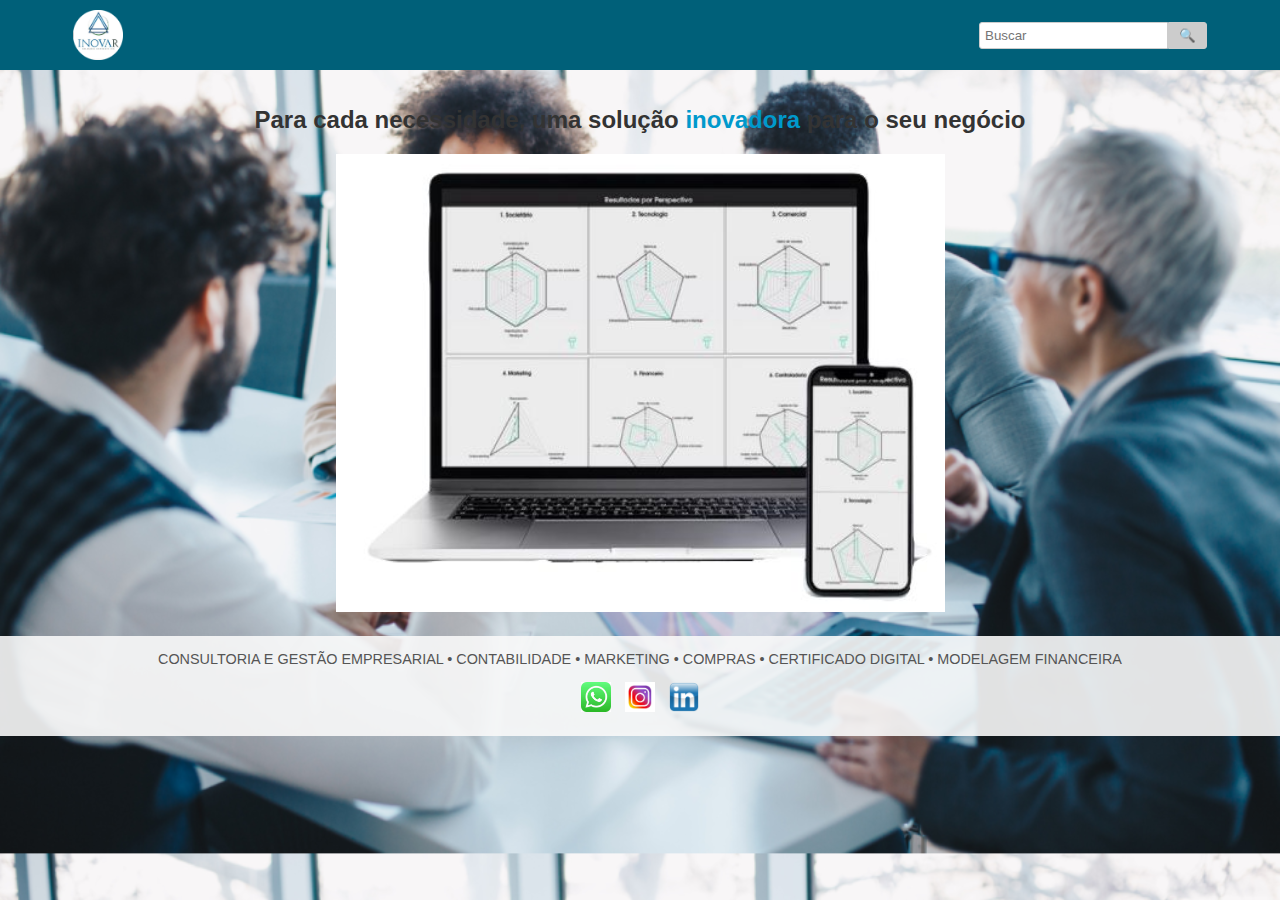
<file: Inovar/index.html>
<!DOCTYPE html>
<html lang="pt-br">
<head>
    <meta charset="UTF-8">
    <meta name="viewport" content="width=device-width, initial-scale=1.0">
    <title>Inovar</title>
    <link rel="stylesheet" href="style.css">
</head>
<body background="laptop.png">
    <header>
        <div class="header-container">
            <img src="logo.png" alt="Inovar Logo" class="logo">
            <div class="search-bar">
                <input type="text" placeholder="Buscar">
                <button type="button">🔍</button>
            </div>
        </div>
    </header>

    <main>
        <section class="intro">
            <h1>Para cada necessidade, uma solução <span class="highlight">inovadora</span> para o seu negócio</h1>
            <div class="image-container">
                <img src="computador.png" alt="Laptop and Mobile" class="responsive-image">
            </div>
        </section>
    </main>

    
    <footer>
        <div class="footer-container">
            <p>CONSULTORIA E GESTÃO EMPRESARIAL • CONTABILIDADE • MARKETING • COMPRAS • CERTIFICADO DIGITAL • MODELAGEM FINANCEIRA</p>
            <div class="social-icons">
                <a href="#"><img src="whatsapp.png" alt="WhatsApp"></a>
                <a href="#"><img src="instagram.png" alt="Instagram"></a>
                <a href="#"><img src="linkedin.png" alt="LinkedIn"></a>
            </div>
        </div>
    </footer>
</body>
</html>
</file>
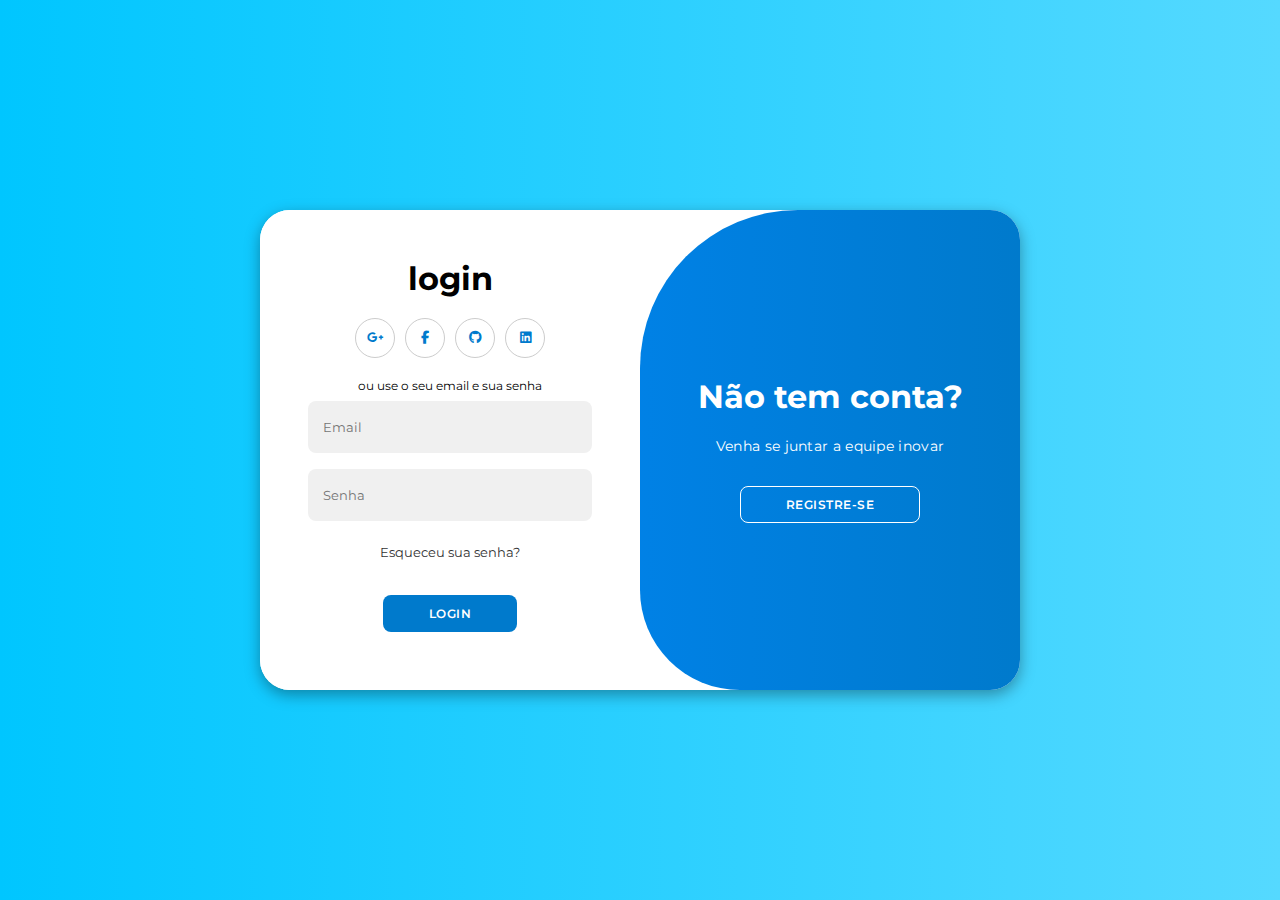
<file: login.html>
<!DOCTYPE html>
<html lang="en">
<head>
    <meta charset="UTF-8">
    <meta name="viewport" content="width=device-width, initial-scale=1.0">
    <link rel="stylesheet" href="https://cdnjs.cloudflare.com/ajax/libs/font-awesome/6.5.2/css/all.min.css">
    <link rel="stylesheet" href="login.css">
    <title>Document</title>
</head>
<body>
    <div class="container" id="container">
        <div class="form-container sign-up">
            <form>
                <h1>Criar conta</h1>
                <div class="social-icons">
                    <a href="#" class="icon"><i class="fa-brands fa-google-plus-g"></i></a>
                    <a href="#" class="icon"><i class="fa-brands fa-facebook-f"></i></a>
                    <a href="#" class="icon"><i class="fa-brands fa-github"></i></a>
                    <a href="#" class="icon"><i class="fa-brands fa-linkedin"></i></a>
                </div>
                <span>ou use o seu email para se registrar</span>
                <input type="text" placeholder="Nome">
                <input type="email" placeholder="Email">
                <input type="password" placeholder="Senha">
                <a href="index.html"><button>registrar</button></a>
            </form>
        </div>
        <div class="form-container sign-in">
            <form>
                <h1>login</h1>
                <div class="social-icons">
                    <a href="#" class="icon"><i class="fa-brands fa-google-plus-g"></i></a>
                    <a href="#" class="icon"><i class="fa-brands fa-facebook-f"></i></a>
                    <a href="#" class="icon"><i class="fa-brands fa-github"></i></a>
                    <a href="#" class="icon"><i class="fa-brands fa-linkedin"></i></a>
                </div>
                <span>ou use o seu email e sua senha</span>
                <input type="email" placeholder="Email">
                <input type="password" placeholder="Senha">
                <a href="#">Esqueceu sua senha?</a>
                <a href="index.html"><button>login</button></a>
            </form>
        </div>
        <div class="toggle-container">
            <div class="toggle">
                <div class="toggle-panel toggle-left">
                    <h1>Já faz parte da equipe ?</h1>
                    <p>Bem vindo de volta</p>
                    <button class="hidden" id="login">login</button>
                </div>
                <div class="toggle-panel toggle-right">
                    <h1>Não tem conta?</h1>
                    <p>Venha se juntar a equipe inovar</p>
                    <button class="hidden" id="register">registre-se</button>
                </div>
            </div>
        </div>
    </div>
    <script src="script.js"></script>
</body>
</html>
</file>
<file: Inovar/style.css>
body {
    margin: 0;
    font-family: Arial, sans-serif;
    color: #333;
    background-size: cover;
}

header {
    background-color: #006079;
    padding: 10px;
    display: flex;
    justify-content: center;
    align-items: center;
}

.header-container {
    display: flex;
    justify-content: space-between;
    align-items: center;
    width: 90%;
    max-width: 1200px;
}

.logo {
    height: 50px;
}

.search-bar {
    display: flex;
    align-items: center;
}

.search-bar input {
    padding: 5px;
    border: 1px solid #ccc;
    border-radius: 3px 0 0 3px;
}

.search-bar button {
    padding: 5px 10px;
    border: 1px solid #ccc;
    background-color: #ccc;
    border-radius: 0 3px 3px 0;
    cursor: pointer;
}

main {
    text-align: center;
    padding: 20px;
}

.intro h1 {
    font-size: 1.5em;
    color: #333;
}

.intro .highlight {
    color: #0099cc;
}

.image-container {
    margin-top: 20px;
}

.responsive-image {
    max-width: 100%;
    height: auto;
}

footer {
    background-color: rgba(248, 248, 248, 0.9); /* Slight transparency to see the background */
    padding: 10px;
    text-align: center;
    font-size: 0.9em;
    color: #555;
}

.footer-container {
    height: 80px;
    display: flex;
    flex-direction: column;

}

.footer-container p {
    margin: 0;
    padding: 5px 0;
}
.social-icons {
    margin-top: 10px;
}

.social-icons img {
    width: 30px;
    margin: 0 5px;
    cursor: pointer;
}
</file>
<file: login.css>
@import url('https://fonts.googleapis.com/css2?family=Montserrat:ital,wght@0,100..900;1,100..900&display=swap');

* {
    margin: 0;
    padding: 0;
    box-sizing: border-box;
    font-family: 'Montserrat', sans-serif;
}

body {
    display: flex;
    align-items: center;
    justify-content: center;
    flex-direction: column;
    height: 100vh;
    background: linear-gradient(270deg, #00c6ff, #ffffff, #0072ff, #ffffff, #00c6ff);
    background-size: 1200% 1200%;
    animation: gradientAnimation 40s ease infinite;
}

@keyframes gradientAnimation {
    0% {
        background-position: 0% 50%;
    }
    50% {
        background-position: 100% 50%;
    }
    100% {
        background-position: 0% 50%;
    }
}

.container {
    background-color: #ffffff;
    border-radius: 30px;
    box-shadow: 0 5px 15px rgba(0, 0, 0, 0.35);
    position: relative;
    overflow: hidden;
    width: 760px;
    max-width: 100%;
    min-height: 480px;
}

.container p {
    font-size: 14px;
    line-height: 20px;
    letter-spacing: 0.3px;
    margin: 20px 0;
}

.container span {
    font-size: 12px;
}

.container a {
    color: #333;
    font-size: 13px;
    text-decoration: none;
    margin: 15px 0 10px;
}


.container button {
    background-color: #007ACC; /* Cor azul vibrante */
    color: #fff;
    font-size: 12px;
    padding: 10px 45px;
    border: 1px solid transparent;
    border-radius: 8px;
    font-weight: 600;
    letter-spacing: 0.5px;
    text-transform: uppercase;
    margin-top: 10px;
    cursor: pointer;
}

.container button.hidden {
    background-color: transparent;
    border-color: #fff;
}


.container form {
    background-color: #fff;
    display: flex;
    align-items: center;
    justify-content: center;
    flex-direction: column;
    padding: 0 48px;
    height: 100%;
}

.container input {
    background-color: #f0f0f0;
    border: none;
    margin: 8px 0;
    padding: 18px 15px;
    font-size: 13px;
    border-radius: 8px;
    width: 100%;
    outline: none;
}

.form-container {
    position: absolute;
    top: 0;
    height: 100%;
    transition: all 0.6s ease-in-out;
}

.sign-in {
    left: 0;
    width: 50%;
    z-index: 2;
}

.container.active .sign-in {
    transform: translateX(100%);
}

.sign-up {
    left: 0;
    width: 50%;
    opacity: 0;
    z-index: 1;
}

.container.active .sign-up {
    transform: translateX(100%);
    opacity: 1;
    z-index: 5;
    animation: move 0.6s;
}

@keyframes move {
    0%, 49.99% {
        opacity: 0;
        z-index: 1;
    }
    50%, 100% {
        opacity: 1;
        z-index: 5;
    }
}

.social-icons {
    margin: 20px 0;
}

.social-icons a {
    border: 1px solid #ccc;
    border-radius: 20px;
    display: inline-flex;
    justify-content: center;
    align-items: center;
    margin: 0 3px;
    width: 40px;
    height: 40px;
    color: #007ACC; /* Cor azul vibrante */
}

.toggle-container {
    position: absolute;
    top: 0;
    left: 50%;
    width: 50%;
    height: 100%;
    overflow: hidden;
    transition: transform 0.6s ease-in-out;
    border-radius: 158px 0 0 100px;
    z-index: 1000;
}

.container.active .toggle-container {
    transform: translateX(-100%);
    border-radius: 0 150px 100px 0;
}

.toggle {
    background-color: #007ACC; /* Cor azul vibrante */
    height: 100%;
    background: linear-gradient(to right, #0088FF, #007ACC); /* Tons de azul vibrantes */
    color: #fff;
    position: relative;
    left: -100%;
    height: 100%;
    width: 200%;
    transform: translateX(0);
    transition: all 0.6s ease-in-out;
}

.container.active .toggle {
    transform: translateX(50%);
}

.toggle-panel {
    position: absolute;
    width: 50%;
    height: 100%;
    display: flex;
    align-items: center;
    justify-content: center;
    flex-direction: column;
    padding: 0 30px;
    text-align: center;
    top: 0;
    transform: translateX(0);
    transition: all 0.6s ease-in-out;
}

.toggle-left {
    transform: translateX(-200%);
}

.container.active .toggle-left {
    transform: translateX(0);
}

.toggle-right {
    right: 0;
    transform: translateX(0);
}

.container.active .toggle-right {
    transform: translateX(200%);
}
</file>
